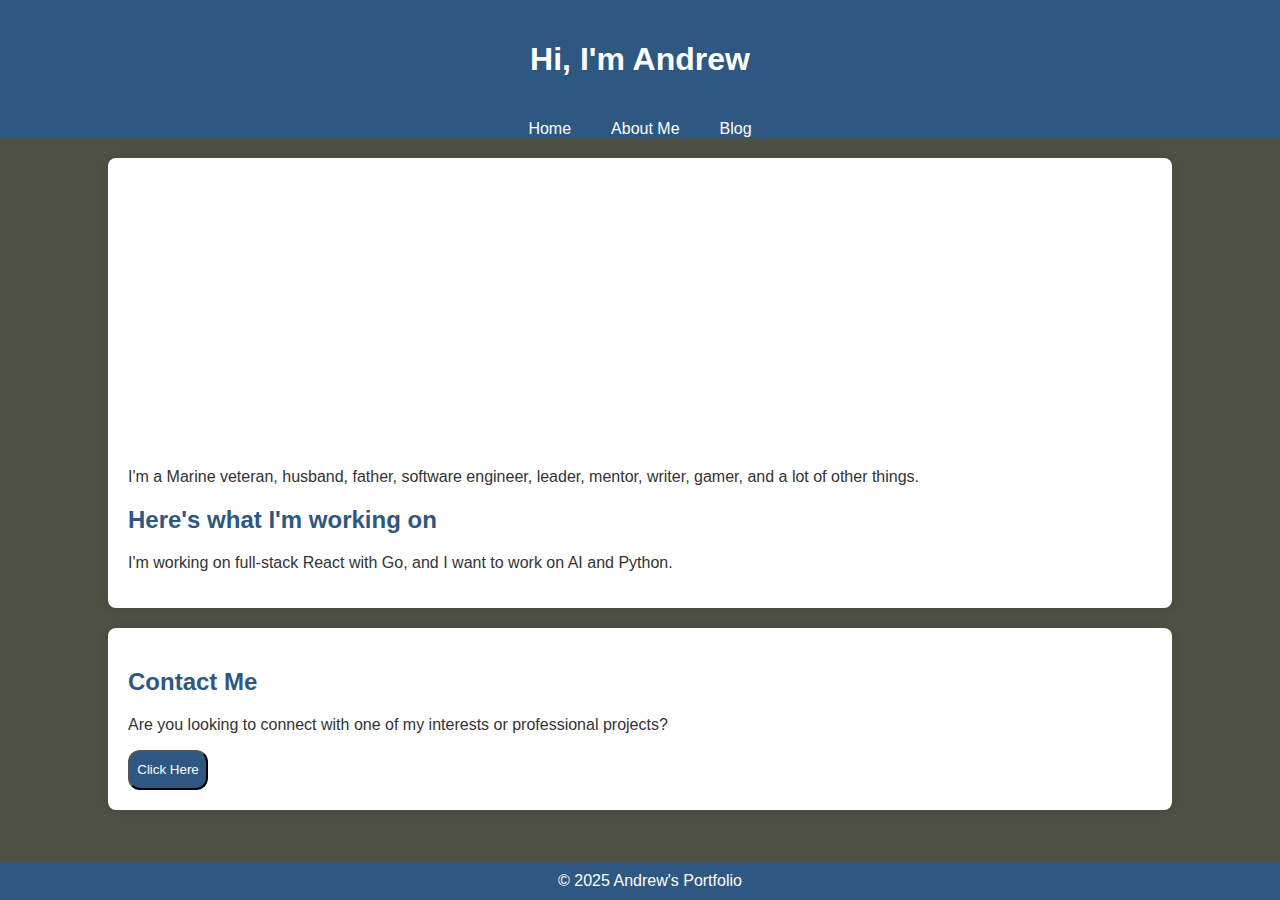
<file: index.html>
<!DOCTYPE html>
<html lang="en">
<head>
    <meta charset="UTF-8" />
    <meta name="viewport" content="width=device-width, initial-scale=1.0"/>
    <title>Andrew's Portfolio</title>
    <link rel="stylesheet" href="styles.css" />
</head>
<body>
    <header>
        <h1>Hi, I'm Andrew</h1>
    </header>
    <nav>
        <ul>
            <li><a href="index.html">Home</a></li>
            <li><a href="bio.html">About Me</a></li>
            <li><a href="blog.html">Blog</a></li>
        </ul>
    </nav>
    <div class="container profile-container">
        <div class="profile-pic fadeIn">
            <img src="media/profileImage.jpeg" alt="Profile Picture" />
        </div>
        <div class="profile-intro">
            <p>I'm a Marine veteran, husband, father, software engineer, leader, mentor, writer, gamer, and a lot of other things.</p>
            <h2>Here's what I'm working on</h2>
            <p>I'm working on full-stack React with Go, and I want to work on AI and Python.</p>
        </div>
    </div>
    <div class="container">
        <h2>Contact Me</h2>
        <p>Are you looking to connect with one of my interests or professional projects?</p>
        <a href="contact.html"><button class="link-button">Click Here</button></a>
    </div>
    <footer>
        &copy; 2025 Andrew's Portfolio
    </footer>
</body>
</html>
</file>
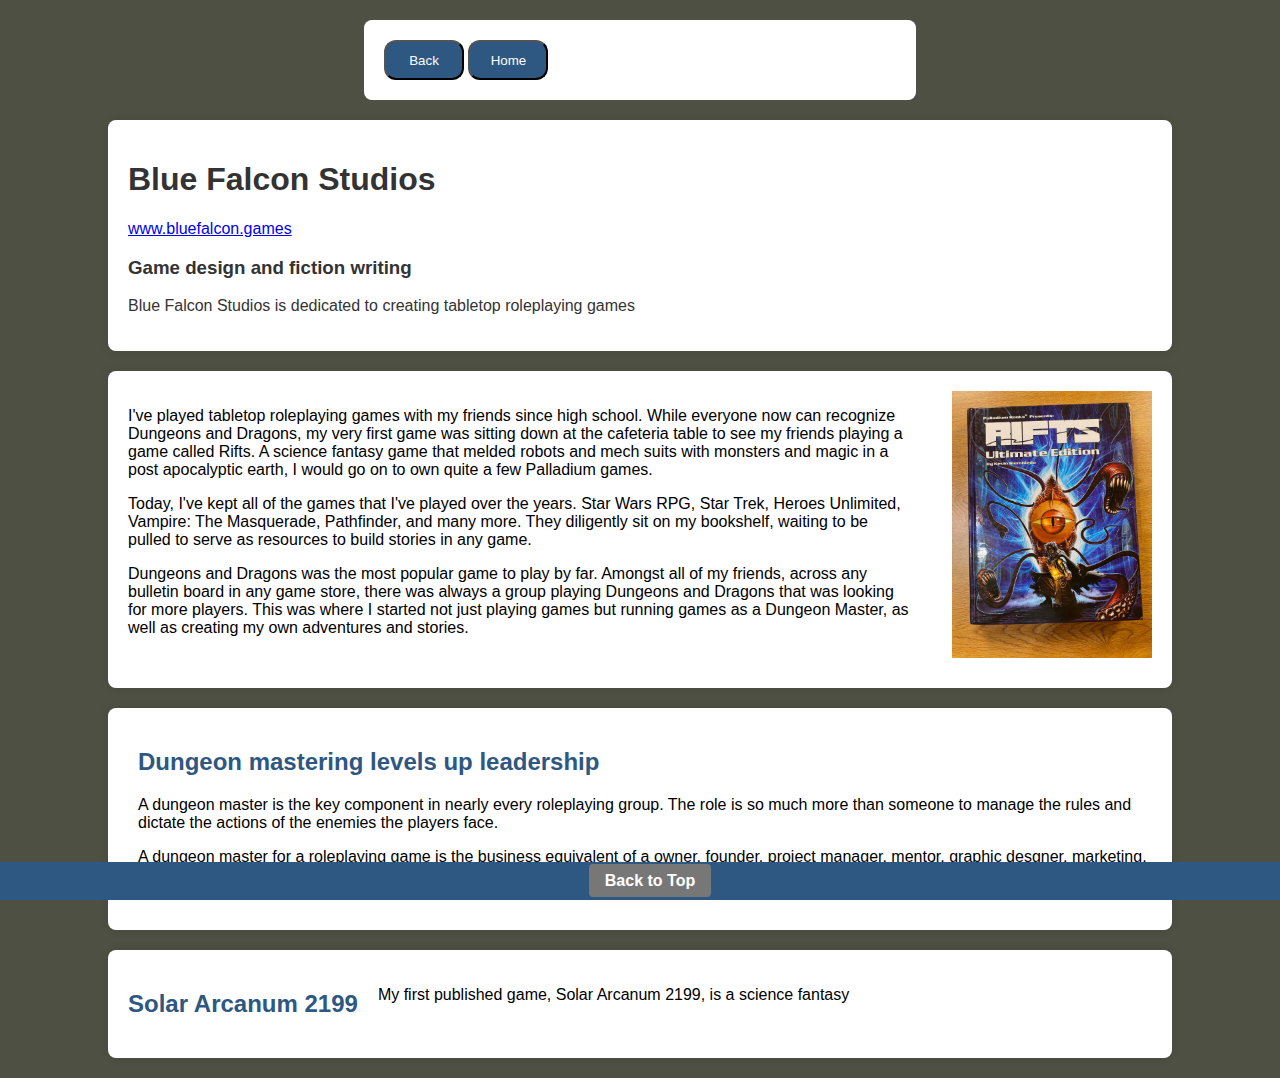
<file: bfs.html>
<!DOCTYPE html>
<html>
    <head>
        <meta charset="UTF-8" />
        <meta name="viewport" content="width=device-width, initial-scale=1.0"/>
        <title>Blue Falcon Studios</title>
        <link rel="stylesheet" href="styles.css" />
    </head>
    <body id="top">
        <div class="nav-container">
            <a href="bio.html"><button class="link-button">Back</button></a>
            <a href="index.html"><button class="link-button">Home</button></a>
        </div>
        <div class="container">
            <h1>
                Blue Falcon Studios
            </h1>
            <a href="https://www.bluefalcon.games">www.bluefalcon.games</a>
            <h3>Game design and fiction writing</h3>
            <p>Blue Falcon Studios is dedicated to creating tabletop roleplaying games</p>
        </div>
        <div class="container-bio">
            <div class="text-left">
                <p>
                    I've played tabletop roleplaying games with my friends since high school. 
                    While everyone now can recognize Dungeons and Dragons, my very first game was sitting down at the cafeteria table to see
                    my friends playing a game called Rifts. A science fantasy game that melded robots and mech suits with monsters and magic
                    in a post apocalyptic earth, I would go on to own quite a few Palladium games.
                </p>
                <p>
                    Today, I've kept all of the games that I've played over the years. 
                    Star Wars RPG, Star Trek, Heroes Unlimited, Vampire: The Masquerade, Pathfinder, and many more. 
                    They diligently sit on my bookshelf, waiting to be pulled to serve as resources to build stories in any game.
                </p>
                <p>
                    Dungeons and Dragons was the most popular game to play by far. 
                    Amongst all of my friends, across any bulletin board in any game store, there was always a group playing Dungeons and Dragons that was looking for more players.
                    This was where I started not just playing games but running games as a Dungeon Master, as well as creating my own adventures and stories.
                </p>
            </div>
            <img src="media/bfs-rifts.jpg" class="img-right img-small" alt="rifts-cover"/>
        </div>
        <div class="container-bio">
            <div class="text-right">
                <h2>Dungeon mastering levels up leadership</h2>
                <p>
                    A dungeon master is the key component in nearly every roleplaying group. 
                    The role is so much more than someone to manage the rules and dictate the actions of the enemies the players face.
                </p>
                <p>
                    A dungeon master for a roleplaying game is the business equivalent of a 
                    owner, founder, project manager, mentor, graphic desgner, marketing, as well as any other role that may be needed at a moment's notice.
                </p>
            </div>
        </div>
        <div class="container-bio">
            <h2>Solar Arcanum 2199</h2>
            <p>My first published game, Solar Arcanum 2199, is a science fantasy</p>
        </div>
    </body>
    <footer>
        <a href="#top">Back to Top</a>
    </footer>
</html>
</file>
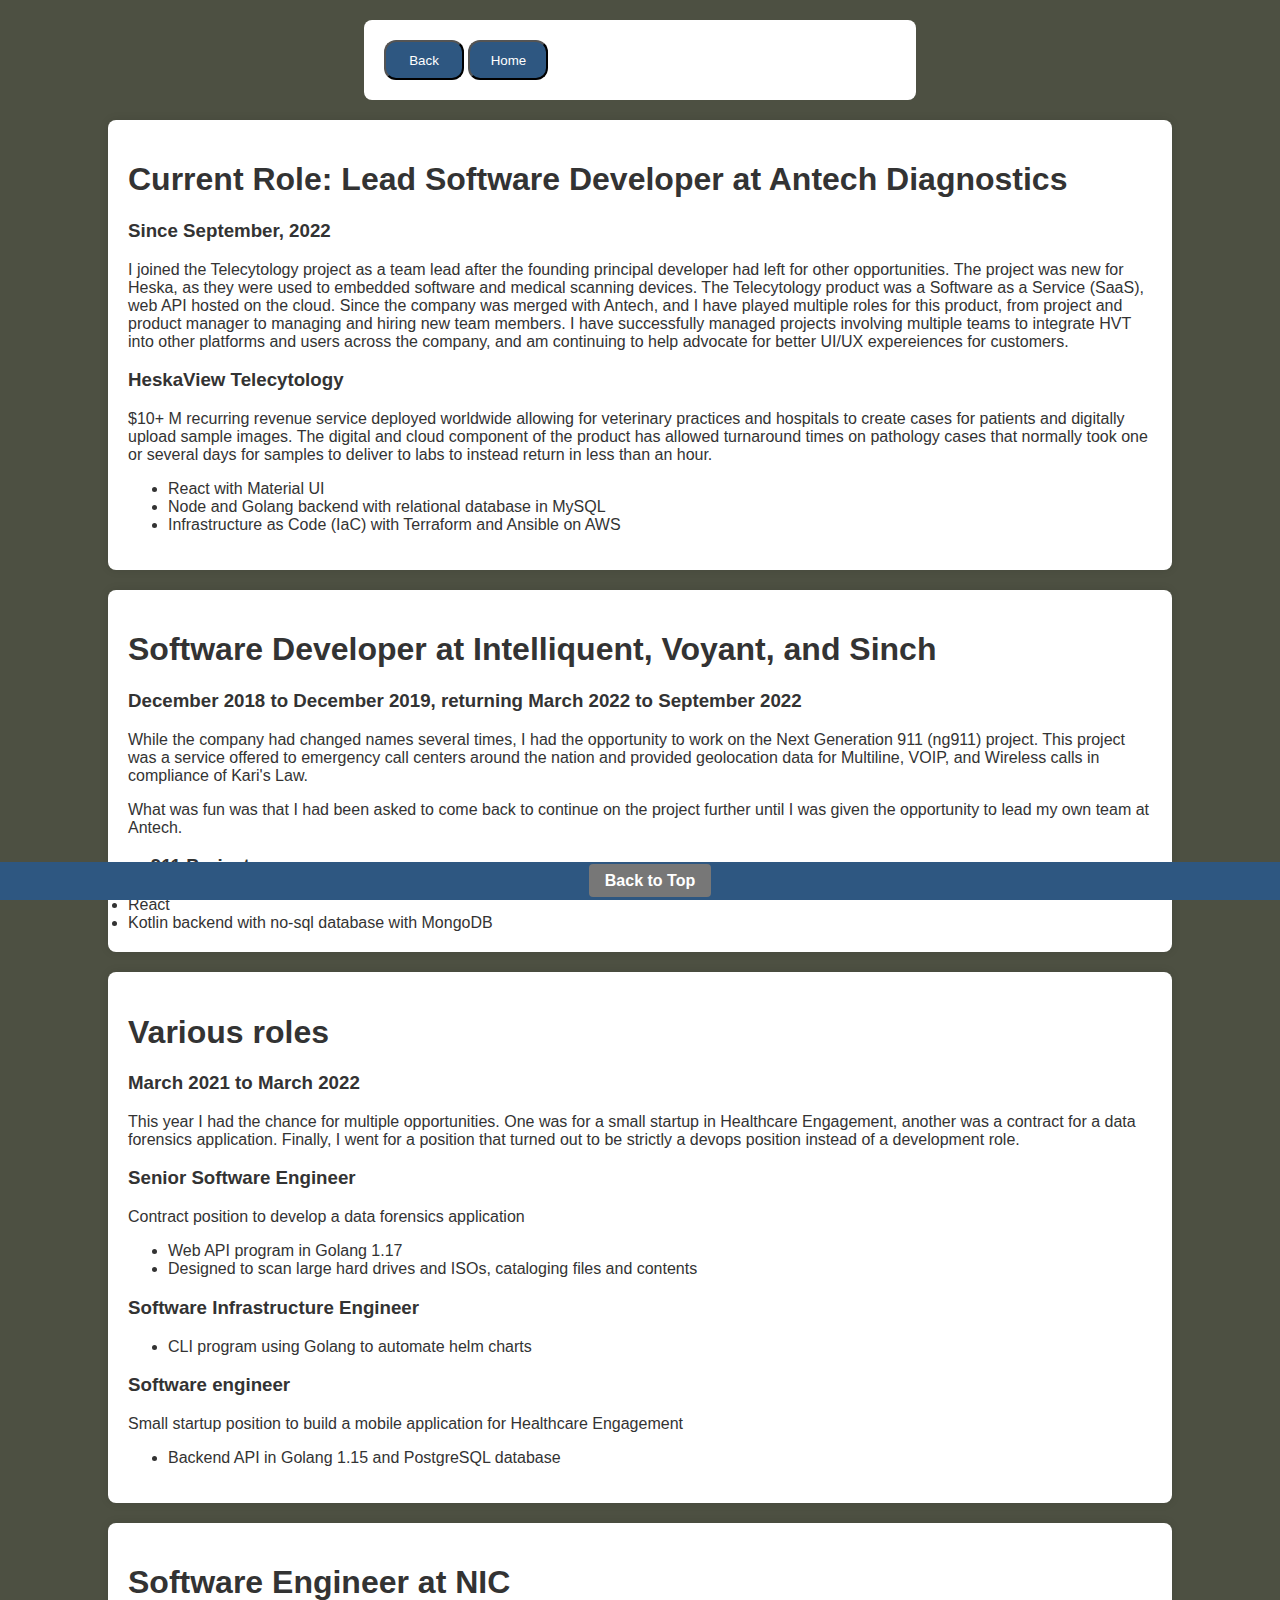
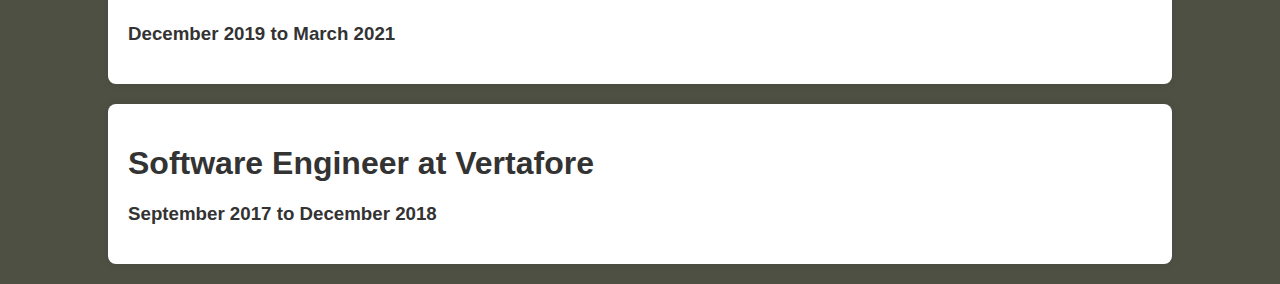
<file: bio-resume.html>
<!DOCTYPE html>
<html>
    <head>
        <meta charset="UTF-8" />
        <meta name="viewport" content="width=device-width, initial-scale=1.0"/>
        <title>My Career</title>
        <link rel="stylesheet" href="styles.css" />
    </head>
    <body id="top">
        <div class="nav-container">
            <a href="bio.html"><button class="link-button">Back</button></a>
            <a href="index.html"><button class="link-button">Home</button></a>
        </div>
        <div class="container">
            <h1>Current Role: Lead Software Developer at Antech Diagnostics</h1>
            <h3>Since September, 2022</h3>
            <p>
                I joined the Telecytology project as a team lead after the founding principal developer had left for other opportunities.
                The project was new for Heska, as they were used to embedded software and medical scanning devices. 
                The Telecytology product was a Software as a Service (SaaS), web API hosted on the cloud. 
                Since the company was merged with Antech, and I have played multiple roles for this product, from project and product manager
                to managing and hiring new team members. I have successfully managed projects involving multiple teams to integrate HVT into 
                other platforms and users across the company, and am continuing to help advocate for better UI/UX expereiences for customers.
            </p>
            <h3>HeskaView Telecytology</h3>
            <p>
                $10+ M recurring revenue service deployed worldwide allowing for veterinary practices and hospitals to create cases for patients and digitally upload sample images. 
                The digital and cloud component of the product has allowed turnaround times on pathology cases that normally took one or several days for samples to deliver to labs to instead return in less than an hour.
            </p>
            <ul>
                <li>React with Material UI</li>
                <li>Node and Golang backend with relational database in MySQL</li>
                <li>Infrastructure as Code (IaC) with Terraform and Ansible on AWS</li>
            </ul>
        </div>
        <div class="container">
            <h1>Software Developer at Intelliquent, Voyant, and Sinch</h1>
            <h3>December 2018 to December 2019, returning March 2022 to September 2022</h3>
            <p>
                While the company had changed names several times, I had the opportunity to work on the Next Generation 911 (ng911) project. 
                This project was a service offered to emergency call centers around the nation and provided geolocation data for Multiline, VOIP, and Wireless calls in compliance of Kari's Law.
            </p>
            <p>
                What was fun was that I had been asked to come back to continue on the project further until I was given the opportunity to lead my own team at Antech.
            </p>
            <h3>ng911 Project</h3>
            <ui>
                <li>React</li>
                <li>Kotlin backend with no-sql database with MongoDB</li>
            </ui>
        </div>
        <div class="container">
            <h1>Various roles</h1>
            <h3>March 2021 to March 2022</h3>
            <p>
                This year I had the chance for multiple opportunities. 
                One was for a small startup in Healthcare Engagement, another was a contract for a data forensics application. 
                Finally, I went for a position that turned out to be strictly a devops position instead of a development role.
            </p>
            <h3>Senior Software Engineer</h3>
            <p>Contract position to develop a data forensics application</p>
            <ul>
                <li>Web API program in Golang 1.17</li>
                <li>Designed to scan large hard drives and ISOs, cataloging files and contents</li>
            </ul>
            <h3>Software Infrastructure Engineer</h3>
            <ul>
                <li>CLI program using Golang to automate helm charts</li>
            </ul>
            <h3>Software engineer</h3>
            <p>Small startup position to build a mobile application for Healthcare Engagement</p>
            <ul>
                <li>Backend API in Golang 1.15 and PostgreSQL database</li>
            </ul>
        </div>
        <div class="container">
            <h1>Software Engineer at NIC</h1>
            <h3>December 2019 to March 2021</h3>
            <p>

            </p>
        </div>
        <div class="container">
            <h1>Software Engineer at Vertafore</h1>
            <h3>September 2017 to December 2018</h3>
        </div>
    </body>
    <footer>
        <a href="#top">Back to Top</a>
    </footer>
</html>
</file>
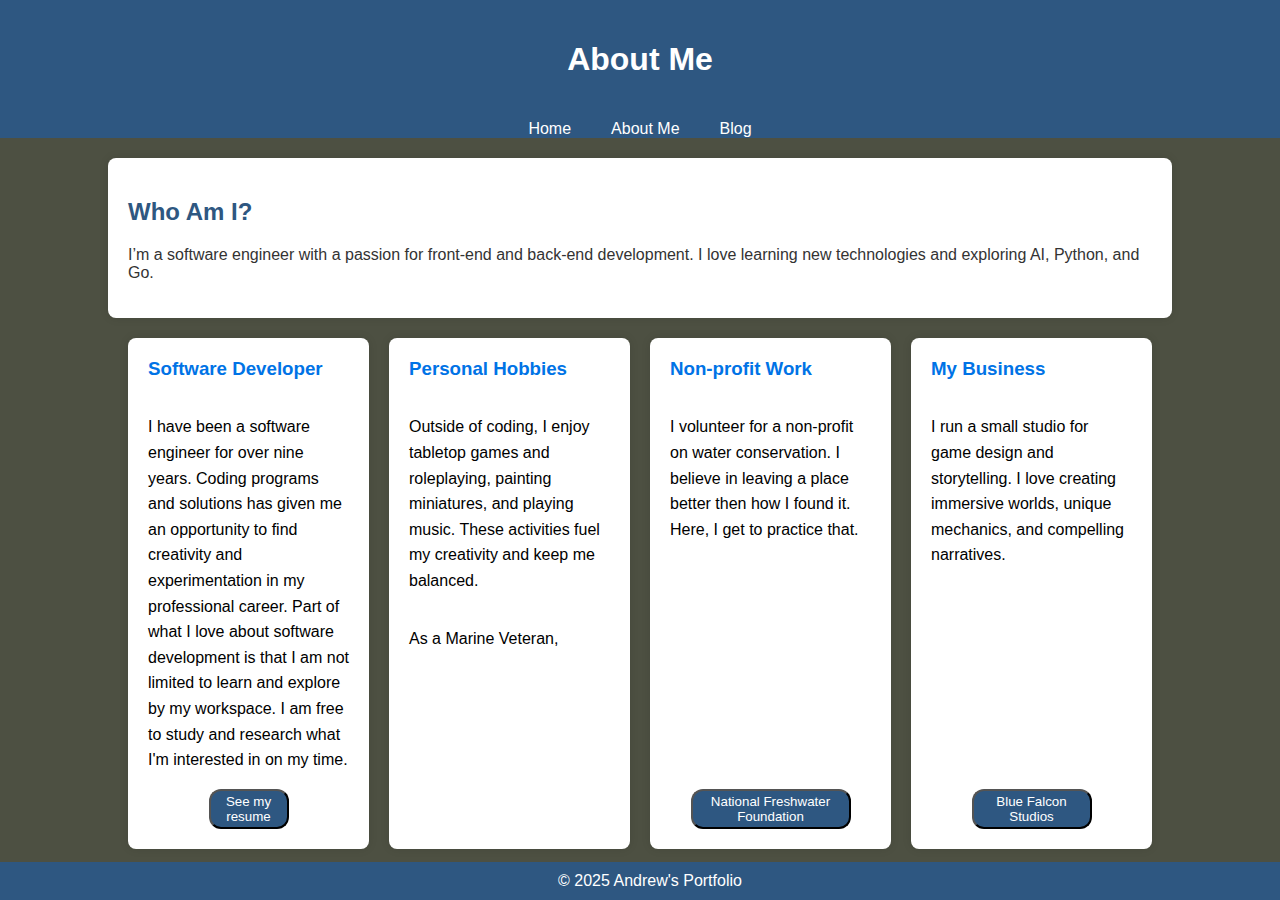
<file: bio.html>
<!DOCTYPE html>
<html lang="en">
<head>
    <meta charset="UTF-8" />
    <meta name="viewport" content="width=device-width, initial-scale=1.0"/>
    <title>My Bio</title>
    <link rel="stylesheet" href="styles.css" />
</head>
<body class="page-content">
  <header>
    <h1>About Me</h1>
  </header>

  <nav>
    <ul>
      <li><a href="index.html">Home</a></li>
      <li><a href="bio.html">About Me</a></li>
      <li><a href="blog.html">Blog</a></li>
    </ul>
  </nav>

  <div class="container">
    <h2>Who Am I?</h2>
    <p>I’m a software engineer with a passion for front-end and back-end development. I love learning new technologies and exploring AI, Python, and Go.</p>
  </div>

  <!-- New Section: Four Columns -->
  <section class="four-columns">
    <div class="column">
      <h3>Software Developer</h3>
      <p>
        I have been a software engineer for over nine years. 
        Coding programs and solutions has given me an opportunity to find creativity and experimentation in my professional career.
        Part of what I love about software development is that I am not limited to learn and explore by my workspace. I am free to 
        study and research what I'm interested in on my time.
      </p>
      <a href="bio-resume.html" class="align-bottom align-center">
        <button class="link-button">
          See my resume
        </button>
      </a>
    </div>
    <div class="column">
      <h3>Personal Hobbies</h3>
      <p>
        Outside of coding, I enjoy tabletop games and roleplaying, painting miniatures, and 
        playing music. These activities fuel my creativity and keep me 
        balanced.
      </p>
      <p>
        As a Marine Veteran, 
      </p>
    </div>
    <div class="column">
      <h3>Non-profit Work</h3>
      <p>
        I volunteer for a non-profit on water conservation. 
        I believe in leaving a place better then how I found it. 
        Here, I get to practice that.
      </p>
      <a href="nff.html" class="align-bottom align-center">
        <button class="link-button-xl">National Freshwater Foundation</button>
      </a>
    </div>
    <div class="column">
      <h3>My Business</h3>
      <p>
        I run a small studio for game design and storytelling. I love 
        creating immersive worlds, unique mechanics, and compelling 
        narratives.
      </p>
      <a href="bfs.html" class="align-bottom align-center">
        <button class="link-button-wide">Blue Falcon Studios</button>
      </a>
    </div>
  </section>

  <footer>
    &copy; 2025 Andrew's Portfolio
  </footer>
</body>
</html>
</file>
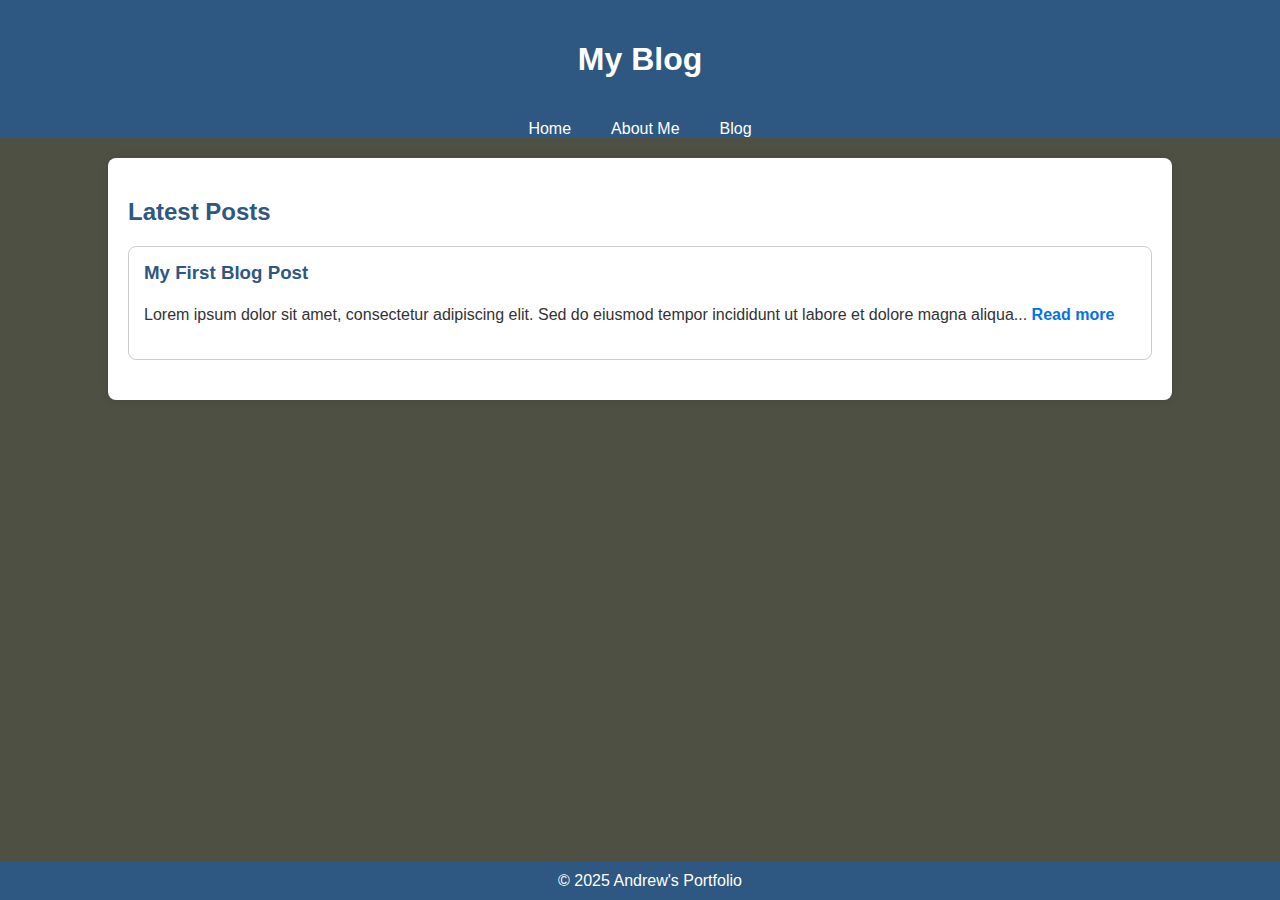
<file: blog.html>
<!DOCTYPE html>
<html lang="en">
<head>
  <meta charset="UTF-8" />
  <meta name="viewport" content="width=device-width, initial-scale=1.0" />
  <title>Andrew's Blog</title>
  <link rel="stylesheet" href="styles.css" />
  <style>
    .blog-post {
      border: 1px solid #ccc;
      padding: 15px;
      margin-bottom: 20px;
      border-radius: 8px;
    }
    .blog-post h3 {
      margin-top: 0;
      color: #2e5781;
    }
    .blog-post p {
      line-height: 1.6;
    }
    .blog-post a {
      color: #0073e6;
      text-decoration: none;
      font-weight: bold;
    }
    .blog-post a:hover {
      color: #6281a1;
      text-decoration: none;
      font-weight: bold;
    }
    .blog-post a:hover {
      text-decoration: underline;
    }
  </style>
</head>
<body>
  <header>
    <h1>My Blog</h1>
  </header>

  <nav>
    <ul>
      <li><a href="index.html">Home</a></li>
      <li><a href="bio.html">About Me</a></li>
      <li><a href="blog.html">Blog</a></li>
    </ul>
  </nav>

  <div class="container">
    <h2>Latest Posts</h2>

    <div class="blog-post">
      <h3>My First Blog Post</h3>
      <p>
        Lorem ipsum dolor sit amet, consectetur adipiscing elit. 
        Sed do eiusmod tempor incididunt ut labore et dolore magna aliqua... 
        <a href="blog-posts/blog-post-1.html">Read more</a>
      </p>
    </div>
  </div>

  <footer>
    &copy; 2025 Andrew's Portfolio
  </footer>
</body>
</html>
</file>
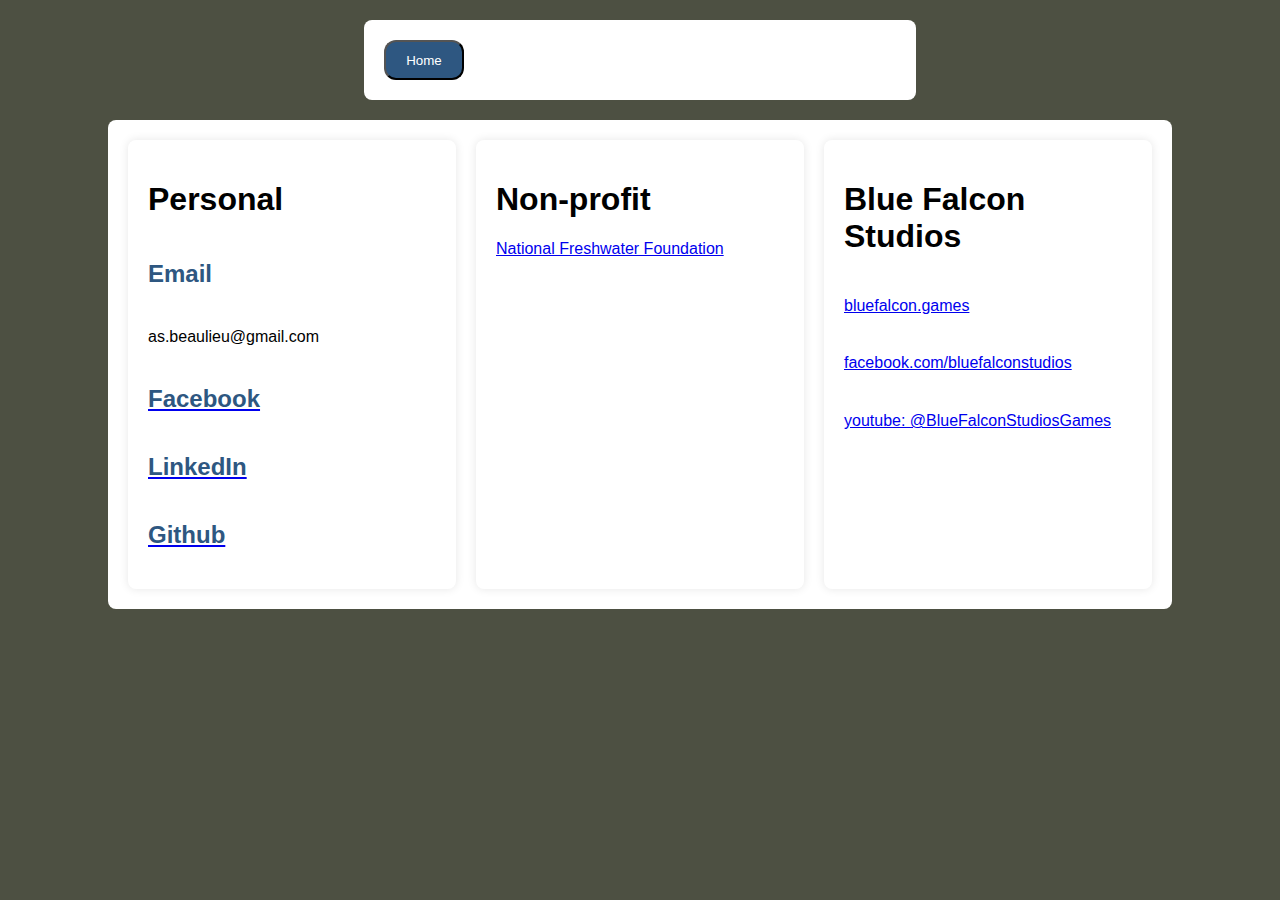
<file: contact.html>
<!DOCTYPE html>
<html>
    <head>
        <meta charset="UTF-8" />
        <meta name="viewport" content="width=device-width, initial-scale=1.0"/>
        <title>Contact Me</title>
        <link rel="stylesheet" href="styles.css" />
    </head>
    <body>
        <div class="nav-container">
            <a href="index.html"><button class="link-button">Home</button></a>
        </div>
        <div class="container-grid">
            <div class="column">
                <h1>Personal</h1>
                <h2>Email</h2>
                <p>as.beaulieu@gmail.com</p>
                <a href="https://www.facebook.com/andrew.beaulieu3">
                    <h2>Facebook</h2>
                </a>
                <a href="https://www.linkedin.com/in/andrew-beaulieu-80202/">
                    <h2>LinkedIn</h2>
                </a>
                <a href="https://github.com/as-beaulieu">
                    <h2>Github</h2>
                </a>
            </div>
            <div class="column">
                <h1>Non-profit</h1>
                <a href="https://www.natwaterfound.org">National Freshwater Foundation</a>
            </div>
            <div class="column">
                <h1>Blue Falcon Studios</h1>
                <p><a href="https://www.bluefalcon.games">bluefalcon.games</a></p>
                <p><a href="https://www.facebook.com/bluefalconstudios">facebook.com/bluefalconstudios</a></p>
                <p><a href="https://www.youtube.com/@BlueFalconStudiosGames">youtube: @BlueFalconStudiosGames</a></p>
            </div>
        </div>
    </body>
</html>
</file>
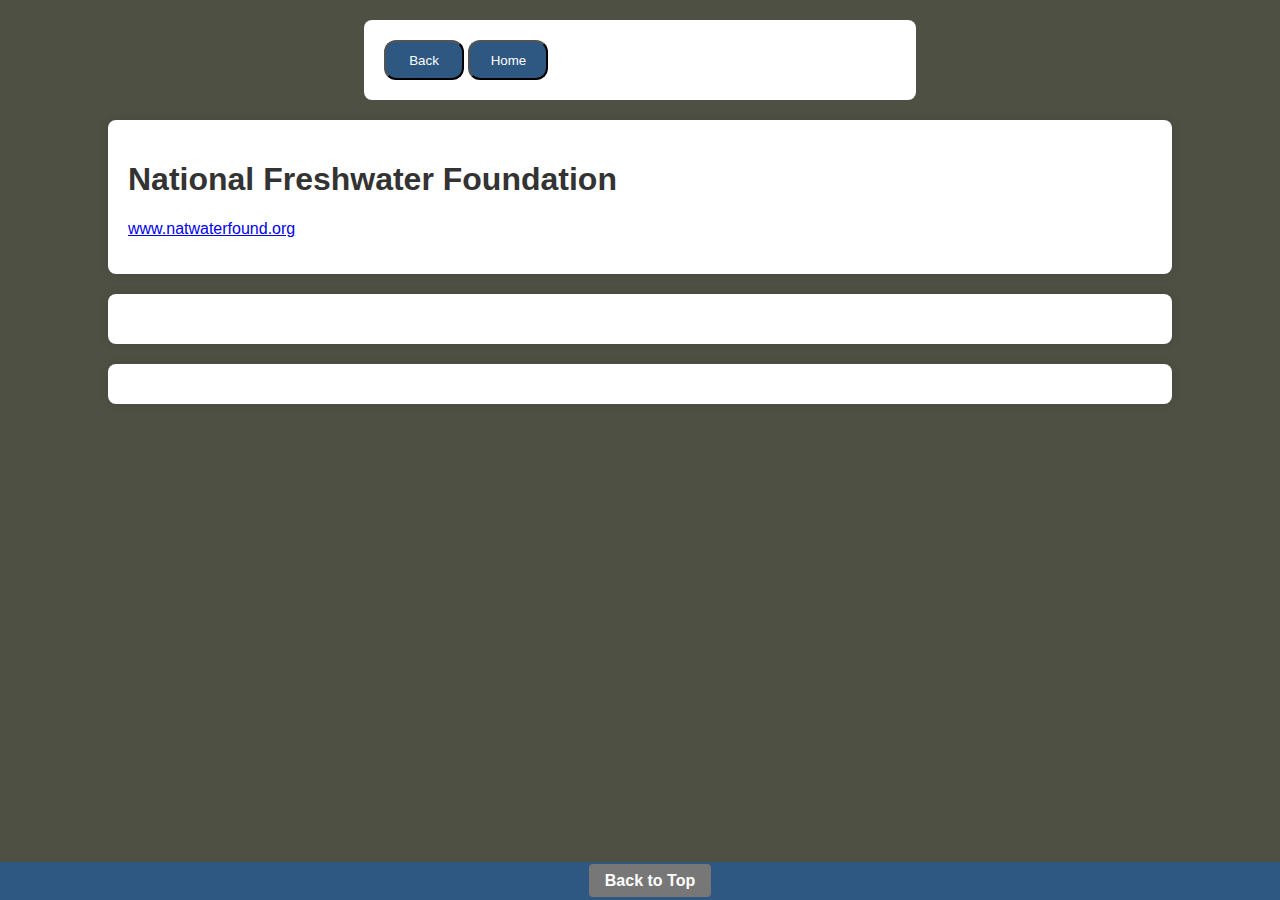
<file: nff.html>
<!DOCTYPE html>
<html>
    <head>
        <meta charset="UTF-8" />
        <meta name="viewport" content="width=device-width, initial-scale=1.0"/>
        <title>National Freshwater Foundation</title>
        <link rel="stylesheet" href="styles.css" />
    </head>
    <body id="top">
        <div class="nav-container">
            <a href="bio.html"><button class="link-button">Back</button></a>
            <a href="index.html"><button class="link-button">Home</button></a>
        </div>
        <div class="container">
            <h1>
                National Freshwater Foundation
            </h1>
            <a href="https://www.natwaterfound.org">www.natwaterfound.org</a>
            <p></p>
        </div>
        <div class="container-bio">
            <div class="text-left">
            </div>
        </div>
        <div class="container-bio">
            
        </div>
    </body>
    <footer>
        <a href="#top">Back to Top</a>
    </footer>
</html>
</file>
<file: styles.css>
/* functions */

@keyframes fadeIn {
  0% {
    opacity: 0;
    transform: translateY(10px);
  }
  100% {
    opacity: 1;
    transform: translateY(0);
  }
}

/* common items */

body {
  margin: 0;
  padding: 0;
  background-color: #4D5042; 
  color: #000000; 
  font-family: Arial, sans-serif;
}
footer {
  text-align: center;
  padding: 10px;
  background: #2e5781;
  color: white;
  position: fixed;
  bottom: 0;
  width: 100%;
  margin-top: 30px;
}
footer a {
  color: #ffffff;
  text-decoration: none;
  font-weight: bold;
  margin-top: 100px;
  padding: 8px 16px;
  background-color: #777;
  border-radius: 4px;
}
footer a:hover {
  background-color: #555;
}
header {
  background: #2e5781;
  color: white;
  padding: 20px;
  text-align: center;
}
h2 {
  color: #2e5781;
}
nav ul {
  list-style: none;
  display: flex;
  justify-content: center;
  padding: 0;
  margin: 0;
  background: #2e5781;
}
nav li {
  margin: 0 10px;
}
nav a {
  color: white;
  text-decoration: none;
  padding: 10px;
}
nav a:hover {
  background: #004399;
  border-radius: 4px;
}

/* class items */

.align-bottom {
  margin-top: auto;
}
.align-center {
  align-self: center;
}
.column {
  background-color: #fff;
  padding: 20px;
  border-radius: 8px;
  box-shadow: 0 0 10px rgba(0, 0, 0, 0.1);
  display: flex;
  flex-direction: column;
  justify-content: flex-start;
}
.column h3 {
  margin-top: 0;
  color: #0073e6;
}
.column p {
  line-height: 1.6;
}
.container {
  margin: 20px auto;
  width: 80%;
  max-width: 1200px;
  background-color: #ffffff;
  color: #333333;
  padding: 20px;
  border-radius: 8px;
  box-shadow: 0 0 10px rgba(0, 0, 0, 0.1);
}
.container-bio {
  display: flex;  
  align-items: flex-start;  /* or center, if you prefer vertical centering */
  gap: 20px;
  margin: 20px auto;
  width: 80%;
  max-width: 1200px;
  background-color: #fff;
  padding: 20px;
  border-radius: 8px;
  box-shadow: 0 0 10px rgba(0, 0, 0, 0.1);
}
.container-grid {
  display: grid;
  background-color: white;
  padding: 20px;
  gap: 20px;
  margin: 20px auto;
  width: 80%;
  border-radius: 8px;
  grid-template-columns: repeat(auto-fit, minmax(200px, 1fr));
}
.fadeIn {
  opacity: 0; /* start invisible */
  animation: fadeIn 1s ease-in forwards; 
}
.four-columns {
  display: grid;
  grid-template-columns: repeat(auto-fit, minmax(200px, 1fr));
  gap: 20px;
  margin: 20px auto;
  width: 80%;
  max-width: 1200px;
  align-items: stretch;
}
.img-right {
  float: right;         
  margin-left: 10px;    
  margin-bottom: 10px;
}
.img-small {
  max-width: 200px;     
  height: auto;         
}
.link-button {
  height: 40px;
  width: 80px;
  max-height: 100px;
  max-width: 200px;
  border-radius: 12px;
  background-color: #2e5781;
  color: white;
}
.link-button:hover {
  background-color: #004399;
}
.link-button-wide {
  height: 40px;
  width: 120px;
  max-height: 100px;
  max-width: 200px;
  border-radius: 12px;
  background-color: #2e5781;
  color: white;
}
.link-button-wide:hover {
  background-color: #004399;
}
.link-button-xl {
  height: 40px;
  width: 160px;
  max-height: 100px;
  max-width: 200px;
  border-radius: 12px;
  background-color: #2e5781;
  color: white;
}
.link-button-xl:hover {
  background-color: #004399;
}
.nav-container {
  margin: 20px auto;
  width: 40%;
  max-width: 800px;
  background-color: #ffffff;
  color: black;
  padding: 20px;
  border-radius: 8px;
}
.page-content {
  padding-bottom: 30px;
}
.profile-container {
  display: flex;
  flex-wrap: wrap; /* wrapping for smaller screens */
  gap: 20px;
  align-items: center;
}
.profile-pic img {
  max-width: 250px;
  width: 100%;
  height: auto;
  border-radius: 50%; /* making the image circular */
}
.text-left {
  float: left;
  margin-right: 10px;
  margin-bottom: 10px;
}
.text-right {
  float: right;
  margin-left: 10px;
  margin-bottom: 10px;
}
</file>
